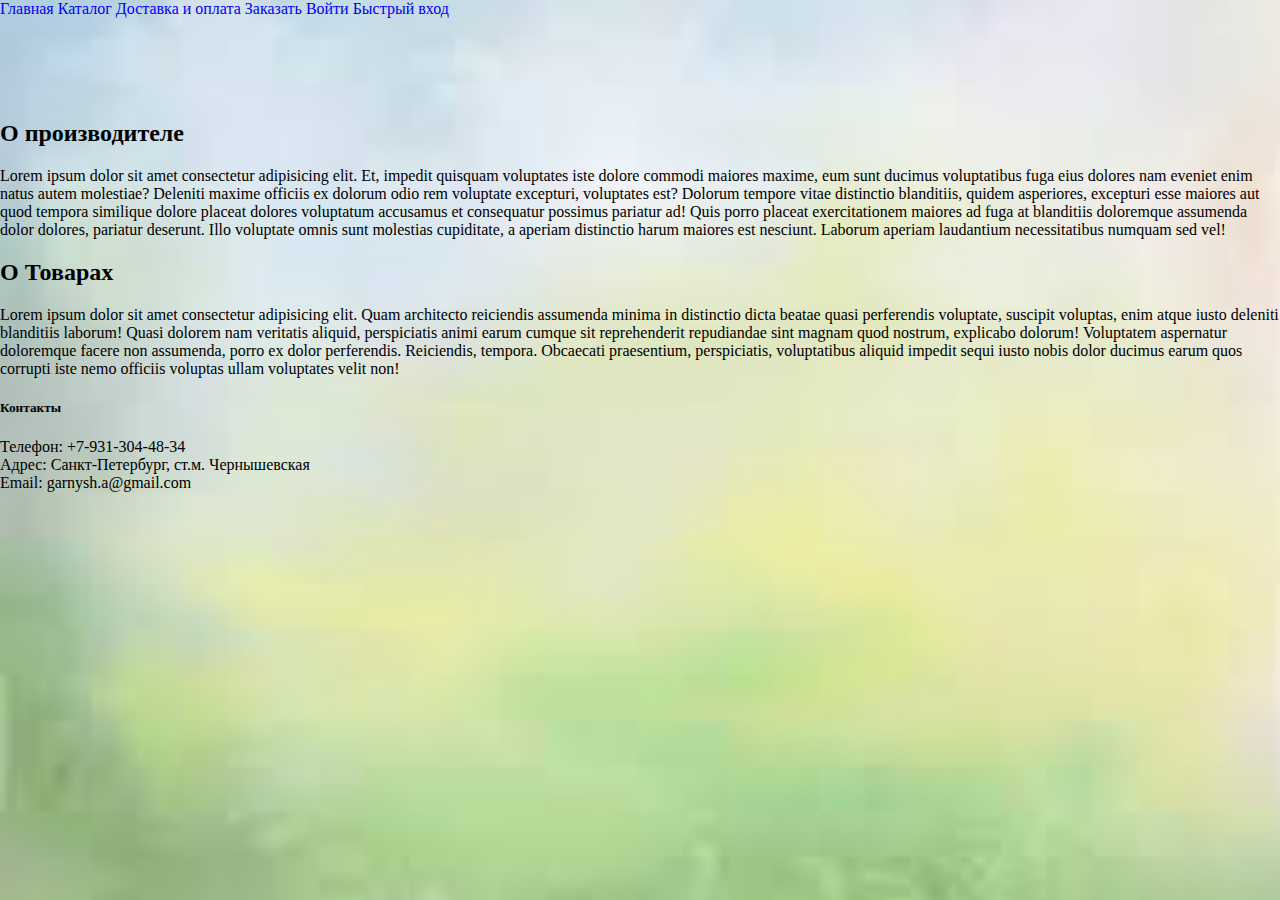
<file: homework1/index.html>
<!DOCTYPE html>
<html lang="ru">

<head>
    <meta charset="UTF-8">
    <meta name="autor" content="Anna Garnysh">
    <title>Главная</title>
    <link rel="shortcut icon" href="favicon.ico" type="image/x-icon">
    <link rel="stylesheet" href="css/style.css">
</head>

<body>
    <header>
        <nav>
            <a href="index.html">Главная</a>
            <a href="catalog.html">Каталог</a>
            <a href="delivery.html">Доставка и оплата</a>
            <a href="order.html">Заказать</a>
            <a href="autorization.html">Войти</a>
            <a href="#open">Быстрый вход</a>
        </nav>
        <div id="open" class="open">
            <div>
                <input name="email" id="email" type="email" placeholder="Введите e-mail" required autofocus>
            </div>
            <div>
                <input name="password" id="pass" type="password" placeholder="Введите пароль">
            </div>
            <div>
                <label>
                    Запомнить меня:
                    <input type="checkbox" checked>
                </label>
            </div>
            <a href="#close">Закрыть</a>
        </div>
    </header>
    <main>
        <section>
            <h2>О производителе</h2>
            <p>Lorem ipsum dolor sit amet consectetur adipisicing elit. Et, impedit quisquam voluptates
                iste dolore commodi maiores maxime, eum sunt ducimus voluptatibus fuga eius dolores nam
                eveniet enim natus autem molestiae? Deleniti maxime officiis ex dolorum odio rem voluptate
                excepturi, voluptates est? Dolorum tempore vitae distinctio blanditiis, quidem asperiores,
                excepturi esse maiores aut quod tempora similique dolore placeat dolores voluptatum
                accusamus et consequatur possimus pariatur ad! Quis porro placeat exercitationem maiores
                ad fuga at blanditiis doloremque assumenda dolor dolores, pariatur deserunt.
                Illo voluptate omnis sunt molestias cupiditate, a aperiam distinctio harum maiores est
                nesciunt. Laborum aperiam laudantium necessitatibus numquam sed vel!
            </p>
        </section>
        <section>
            <h2>О Товарах</h2>
            <p>
                Lorem ipsum dolor sit amet consectetur adipisicing elit. Quam architecto reiciendis
                assumenda minima in distinctio dicta beatae quasi perferendis voluptate, suscipit voluptas,
                enim atque iusto deleniti blanditiis laborum! Quasi dolorem nam veritatis aliquid,
                perspiciatis animi earum cumque sit reprehenderit repudiandae sint magnam quod nostrum,
                explicabo dolorum! Voluptatem aspernatur doloremque facere non assumenda, porro ex dolor
                perferendis. Reiciendis, tempora. Obcaecati praesentium, perspiciatis, voluptatibus aliquid
                impedit sequi iusto nobis dolor ducimus earum quos corrupti
                iste nemo officiis voluptas ullam voluptates velit non!
            </p>
        </section>
    </main>
    <footer>
        <h5>Контакты</h5>
        <p>
            Телефон: +7-931-304-48-34<br>
            Адрес: Санкт-Петербург, ст.м. Чернышевская<br>
            Email: garnysh.a@gmail.com
        </p>
    </footer>
</body>

</html>
</file>
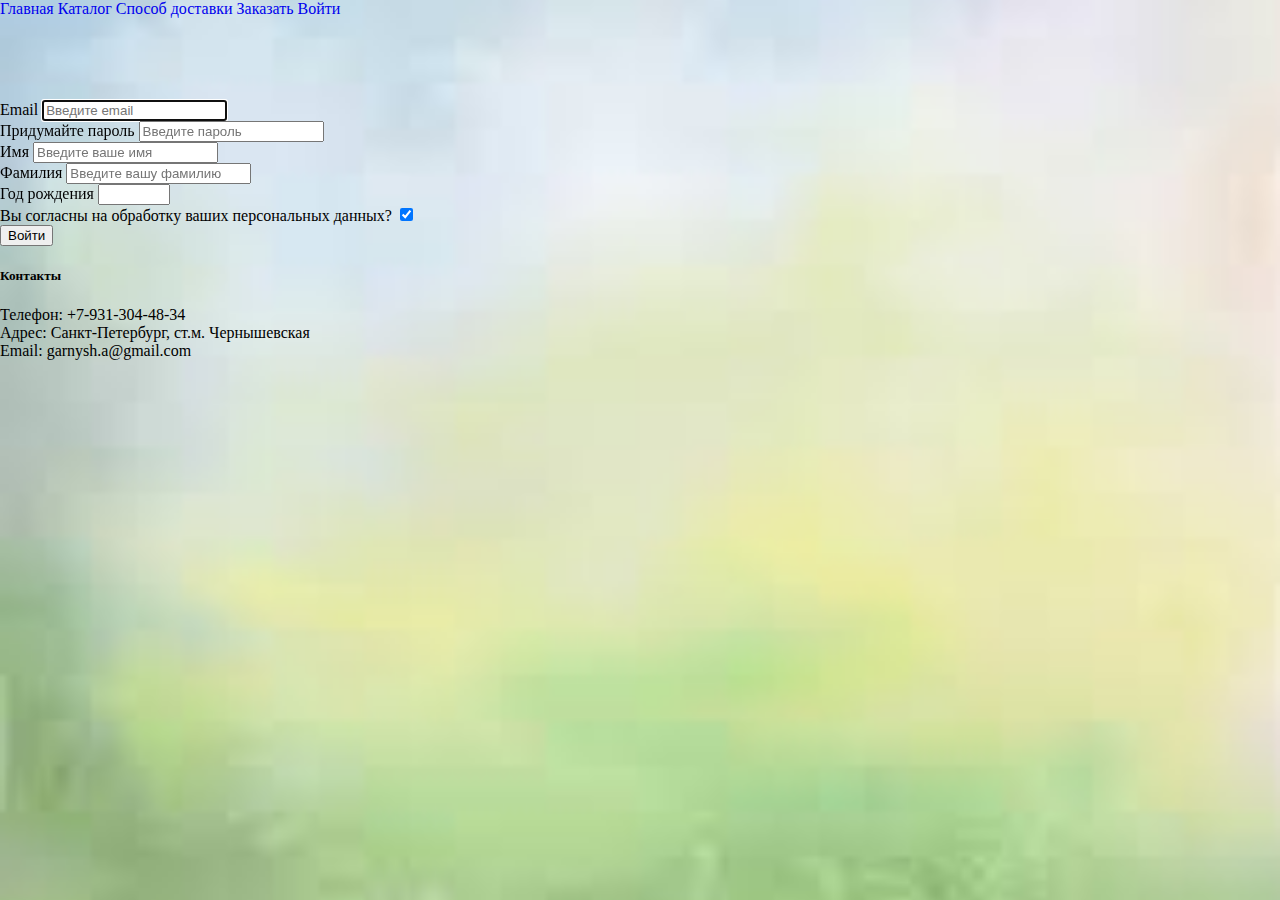
<file: homework1/autorization.html>
<!DOCTYPE html>
<html lang="ru">
<head>
    <meta charset="UTF-8">
    <meta name="viewport" content="width=device-width, initial-scale=1.0">
    <link rel="stylesheet" href="css/style.css">
    <title>Регистрация</title>
</head>
<body>
    <header>
        <nav>
            <a href="index.html">Главная</a>
            <a href="catalog.html">Каталог</a>
            <a href="delivery.html">Способ доставки</a>
            <a href="order.html">Заказать</a>
            <a href="autorization.html">Войти</a>
        </nav>
    </header>
    <main>
      <form action="#" method="POST">
         <div>
             <label for="email">Email</label>
             <input name="email" id="email" type="email" placeholder="Введите email" required autofocus>
         </div>
         <div>
             <label for="password">Придумайте пароль</label>
             <input name="password" id="password" type="password" placeholder="Введите пароль" required>           
         </div>
         <div>
             <label for="name">Имя</label>
             <input name="name" id="name" type="text" placeholder="Введите ваше имя" required>
         </div>
         <div>
             <label for="firstname">Фамилия</label>
             <input name="firstname" id="firstname" type="text" placeholder="Введите вашу фамилию" required>
         </div>
         <div>
             <label for="years">Год рождения</label>
             <input name="years" id="years" type="number" min="1920" max="2002">
         </div>
         <div>
             <label>
             Вы согласны на обработку ваших персональных данных?
             <input type="checkbox" checked required>
           </label>
         </div>
         <div>
             <input type="submit" value="Войти">
         </div>
     </form>
  </main> 
  <footer>
      <h5>Контакты</h5>
      <p>
         Телефон: +7-931-304-48-34<br>
         Адрес: Санкт-Петербург, ст.м. Чернышевская<br>
         Email: garnysh.a@gmail.com
      </p>
  </footer>
</body>
</html>
</file>
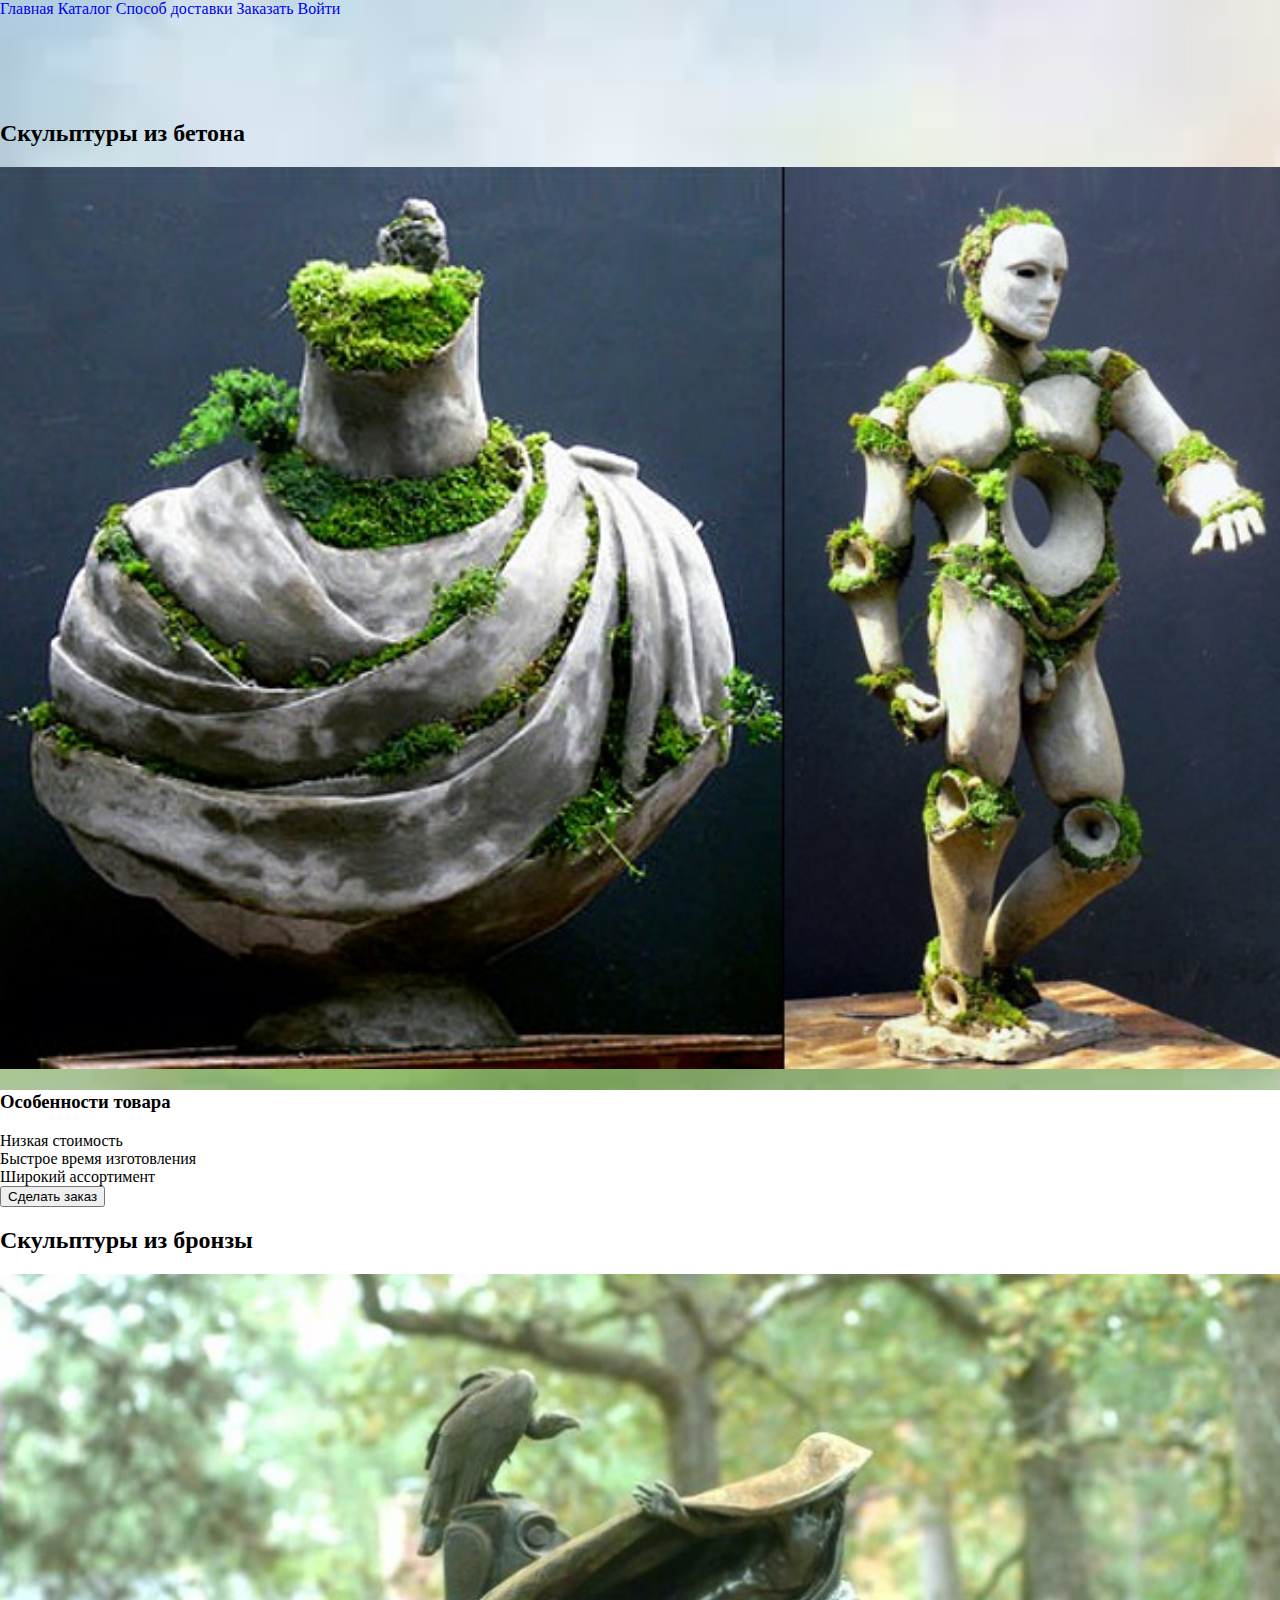
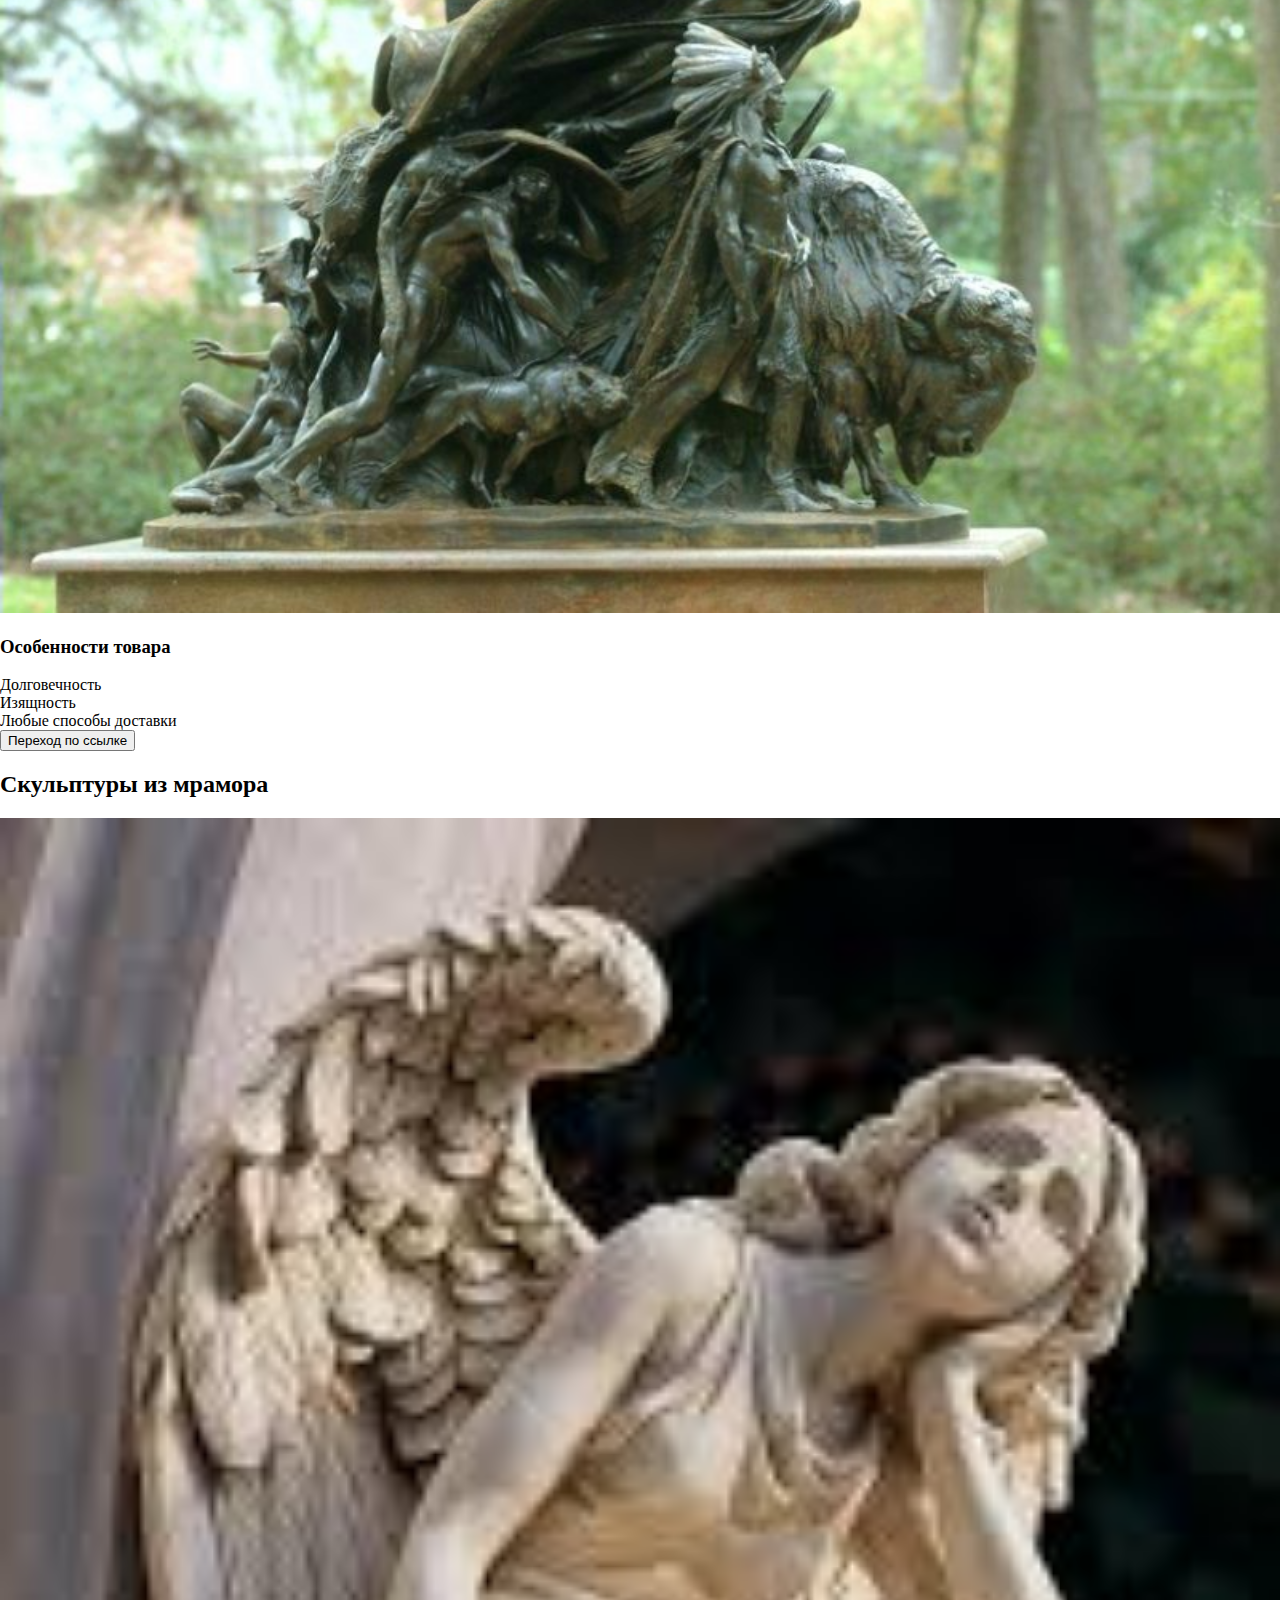
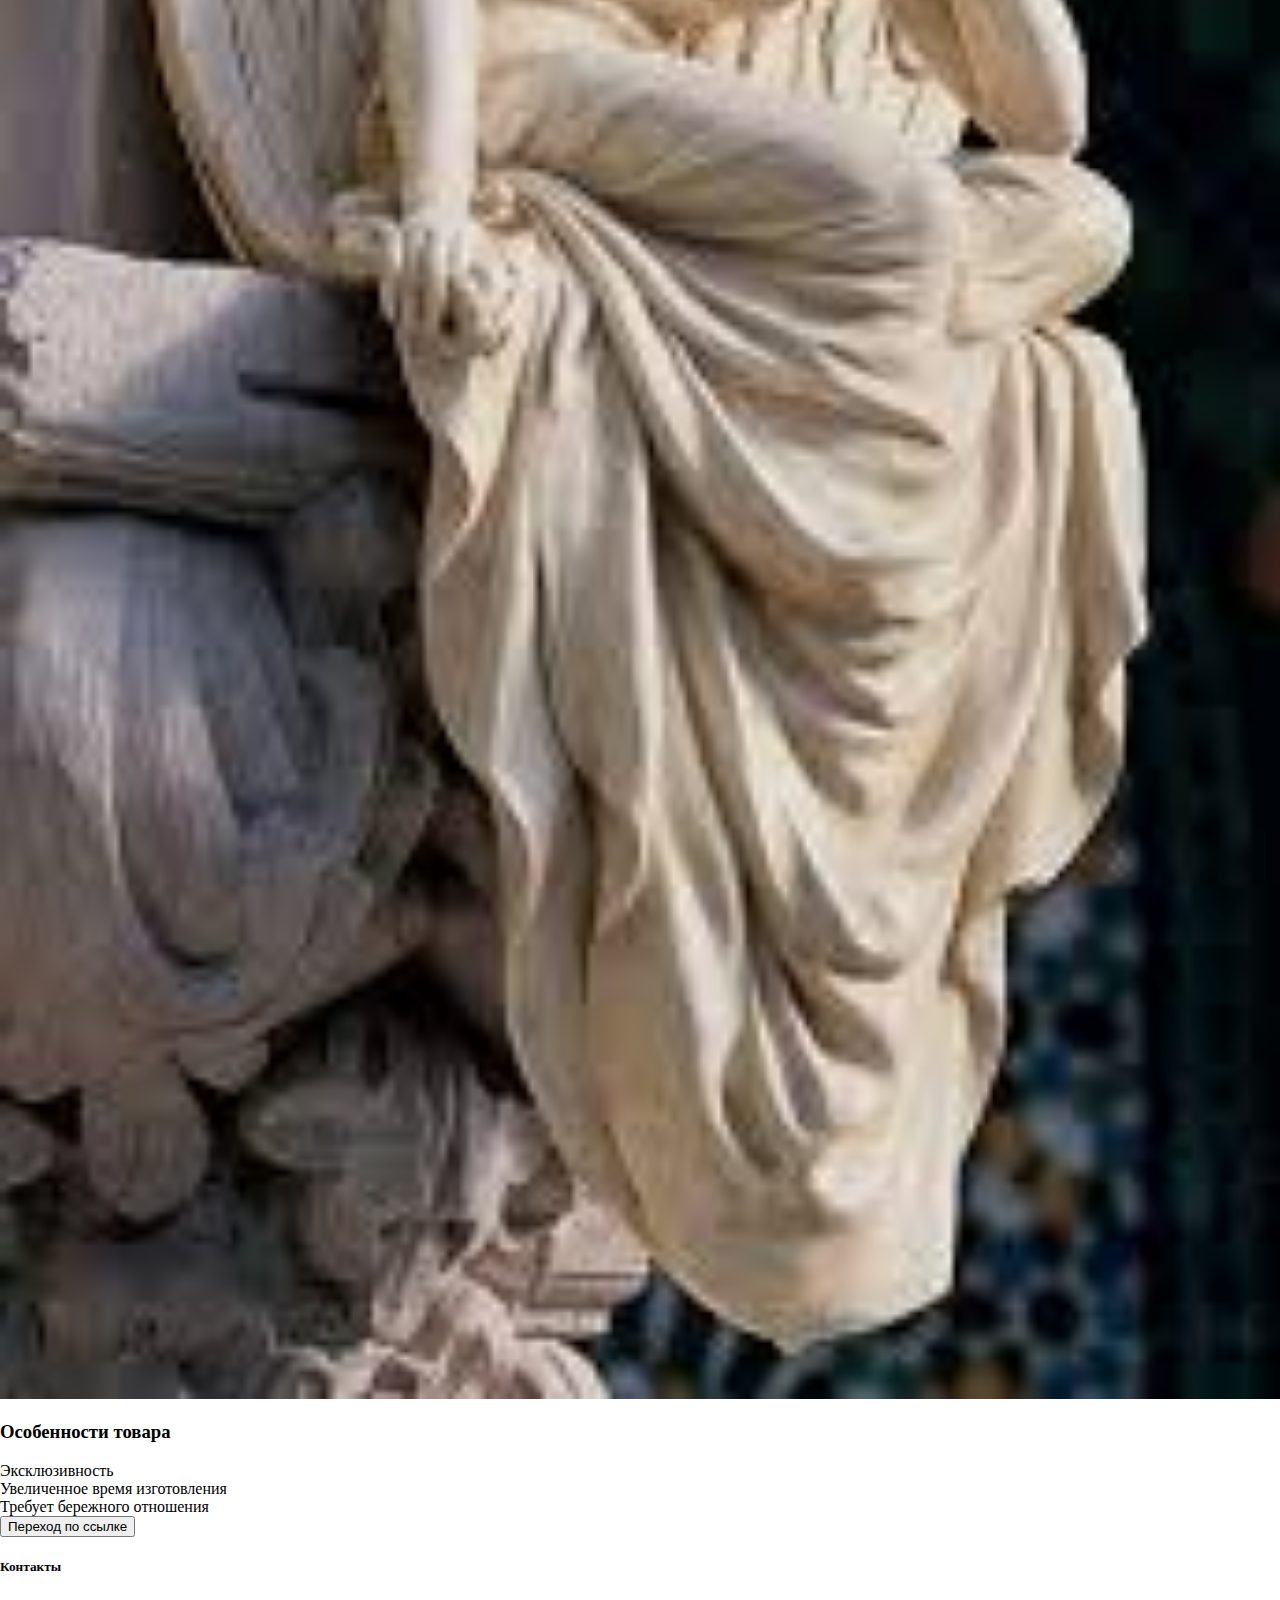
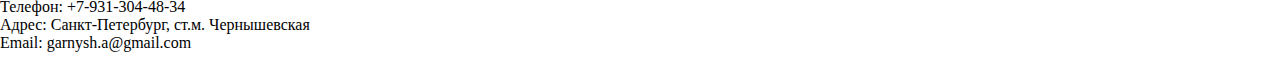
<file: homework1/catalog.html>
<!DOCTYPE html>
<html lang="ru">
<head>
    <meta charset="UTF-8">
    <meta name="autor" content="Anna Garnysh"> 
    <title>Каталог</title>
    <link rel="shortcut icon" href="favicon.ico" type="image/x-icon">
    <link rel="stylesheet" href="css/style.css">
</head>
<body>
   <header>
       <nav>
           <a href="index.html">Главная</a>
           <a href="catalog.html">Каталог</a>
           <a href="delivery.html">Способ доставки</a>
           <a href="order.html">Заказать</a>
           <a href="autorization.html">Войти</a>
       </nav>
   </header>
   <main>
      <section>
         <h2>Скульптуры из бетона</h2>
         <img src="img/beton/beton-i-moh.jpg" alt="Скульптура из бетона" height="300" width="300">
         <h3>Особенности товара</h3>         
         <ul>
             <li>Низкая стоимость</li>
             <li>Быстрое время изготовления</li>
             <li>Широкий ассортимент</li>           
         </ul>
         <form action="order.html">
             <button>Сделать заказ</button>
         </form>
       </section>
       <section>
           <h2>Скульптуры из бронзы</h2>
            <img src="img/bronza/skulptura-iz-bronzy12.jpg" alt="Скульптура из бронзы" height="300" width="300">
           <h3>Особенности товара</h3>
           <ul>
               <li>Долговечность</li>
               <li>Изящность</li>
               <li>Любые способы доставки</li>
           </ul>
           <form action="order.html">
               <button>Переход по ссылке</button>
           </form>
       </section>
       <section>
           <h2>Скульптуры из мрамора</h2>
           <img src="img/mramor/mramor.jpg" alt="Скульптура из мрамора" height="300" width="300">
           <h3>Особенности товара</h3>
           <ul>
               <li>Эксклюзивность</li>
               <li>Увеличенное время изготовления</li>
               <li>Требует бережного отношения</li>
           </ul>
           <form action="order.html">
               <button>Переход по ссылке</button>
           </form>
       </section>
   </main>
    <footer>
        <h5>Контакты</h5>
        <p>
            Телефон: +7-931-304-48-34<br>
            Адрес: Санкт-Петербург, ст.м. Чернышевская<br>
            Email: garnysh.a@gmail.com
        </p>
    </footer>
</body>
</html>
</file>
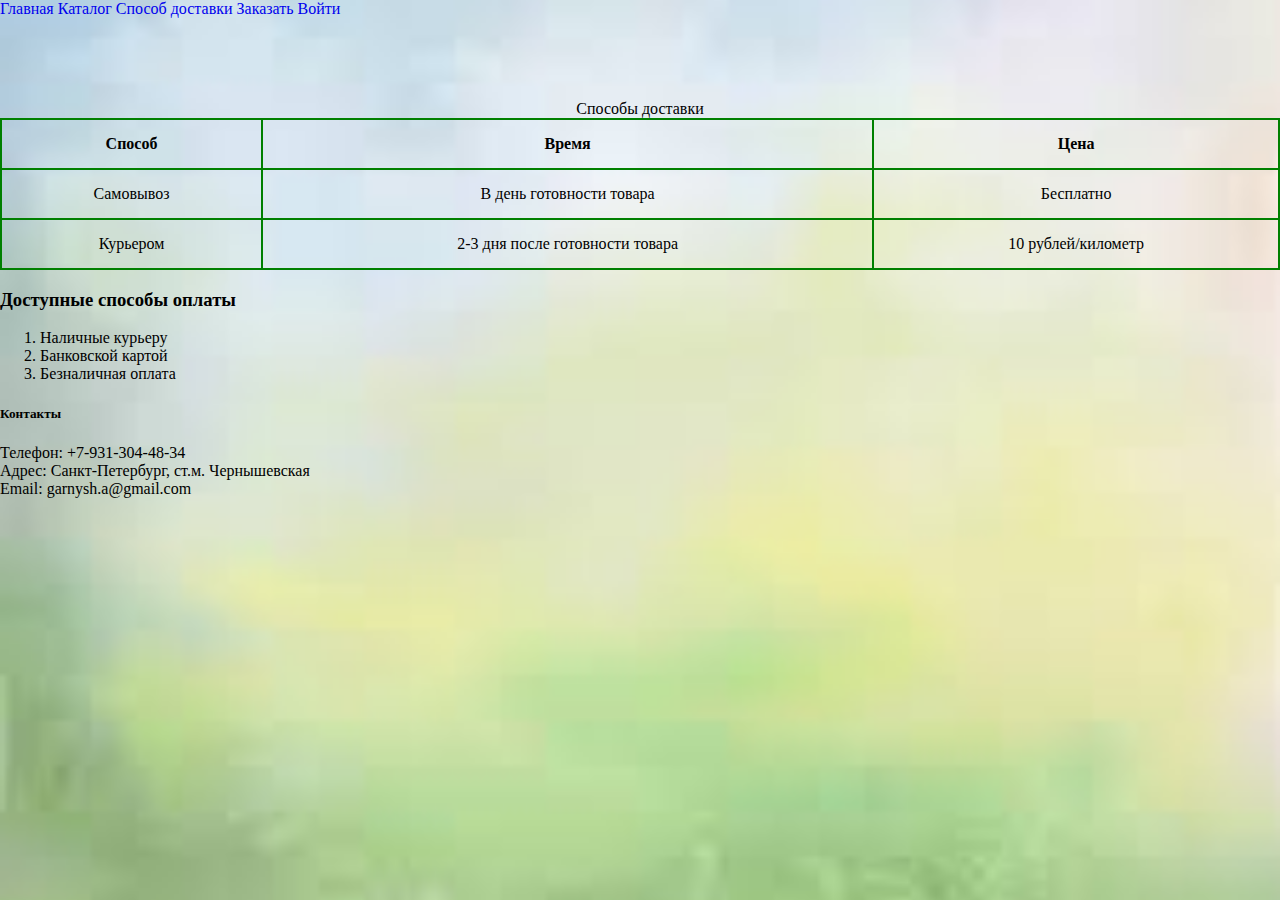
<file: homework1/delivery.html>
<!DOCTYPE html>
<html lang="ru">
<head>
    <meta charset="UTF-8">
    <meta name="autor" content="Anna Garnysh">
    <title>Доставка и оплата</title>
    <link rel="shortcut icon" href="favicon.ico" type="image/x-icon">
    <link rel="stylesheet" href="css/style.css">
</head>
<body>
   <header>
        <nav>
            <a href="index.html">Главная</a>
            <a href="catalog.html">Каталог</a>
            <a href="delivery.html">Способ доставки</a>
            <a href="order.html">Заказать</a>
            <a href="autorization.html">Войти</a>
        </nav>
    </header>
    <main>
        <section>
            <table>
              <caption>Способы доставки</caption>
              <tr>
                 <th>Способ</th>
                 <th>Время</th>
                 <th>Цена</th>
              </tr>
              <tr>
                 <td>Самовывоз</td>
                 <td>В день готовности товара</td>
                 <td>Бесплатно</td>
              </tr>
              <tr>
                 <td>Курьером</td>
                 <td>2-3 дня после готовности товара</td>
                 <td>10 рублей/километр</td>
              </tr>
            </table>
        </section>
        <section>
           <h3>Доступные способы оплаты</h3>
           <ol>
              <li>Наличные курьеру</li>
              <li>Банковской картой</li>
              <li>Безналичная оплата</li>
            </ol>
        </section>
    </main>
     <footer>
         <h5>Контакты</h5>
         <p>
             Телефон: +7-931-304-48-34<br>
             Адрес: Санкт-Петербург, ст.м. Чернышевская<br>
             Email: garnysh.a@gmail.com
         </p>
     </footer>
</body>
</html>
</file>
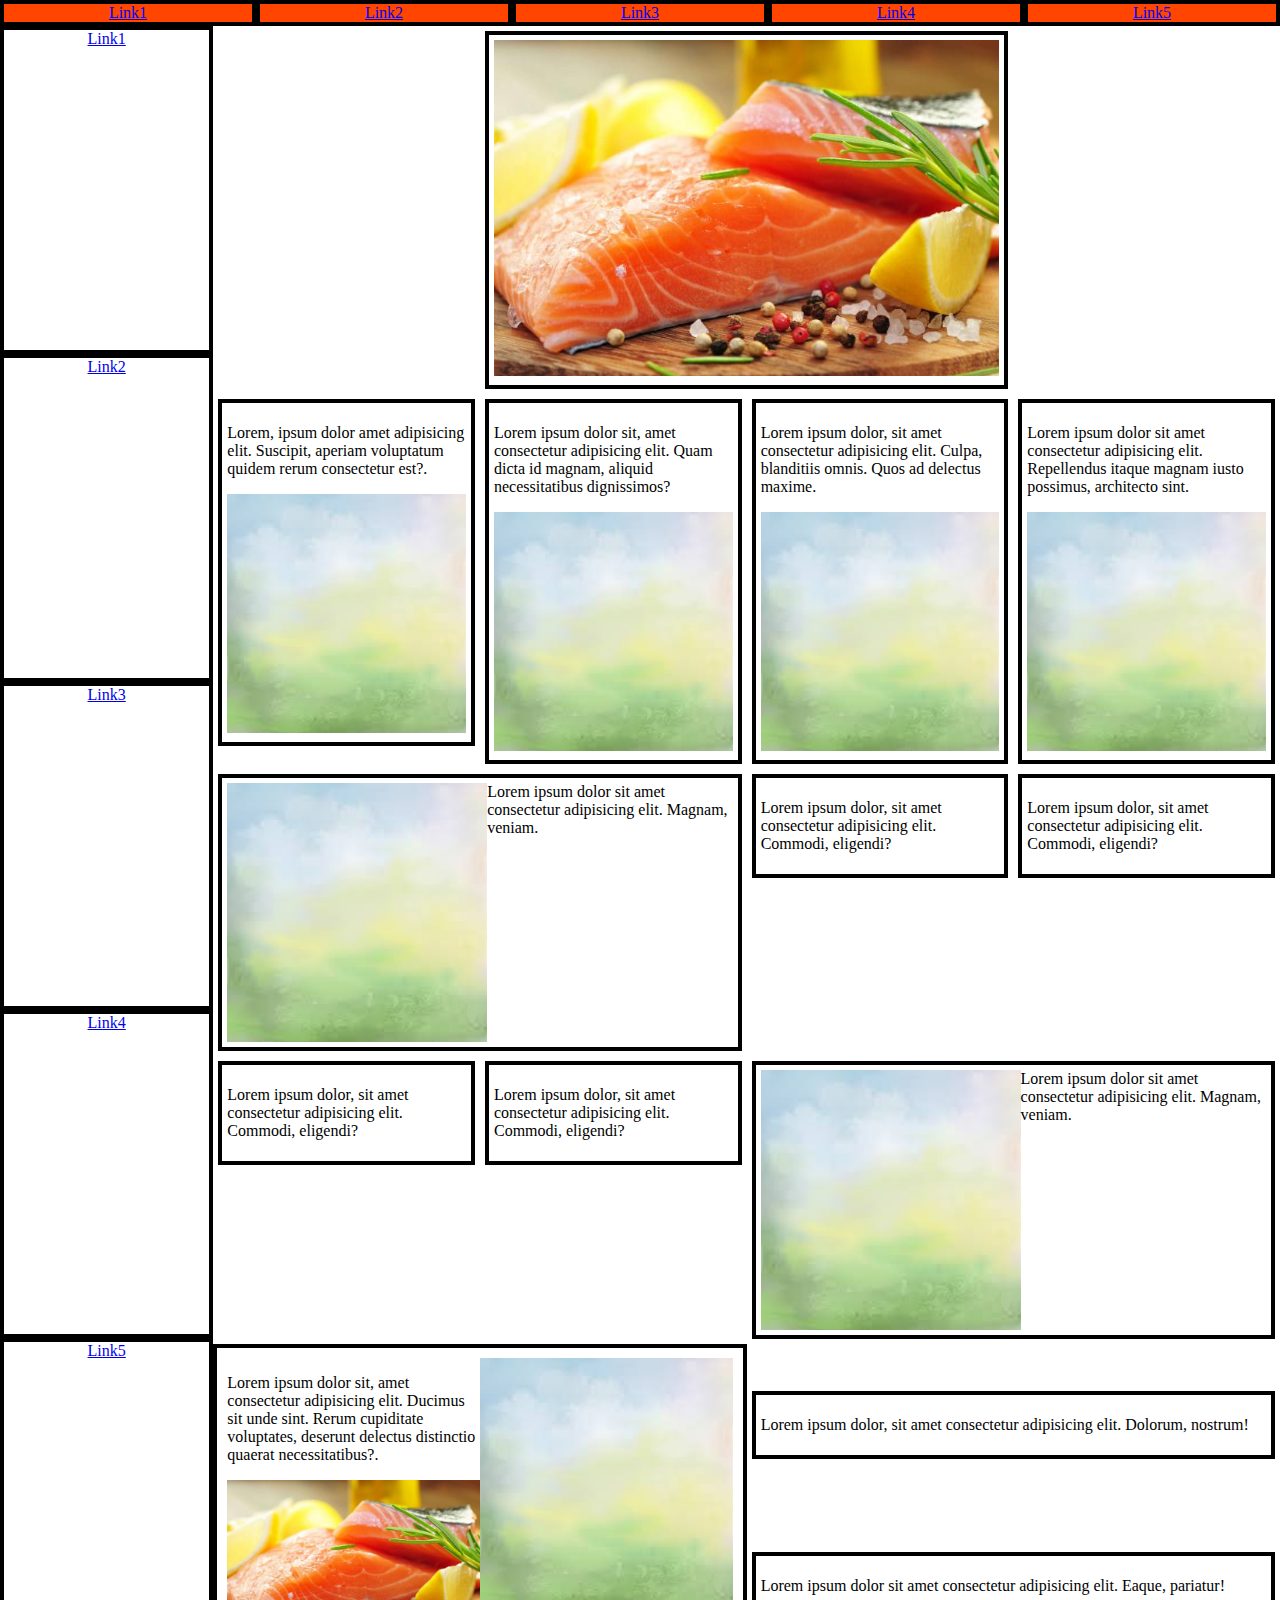
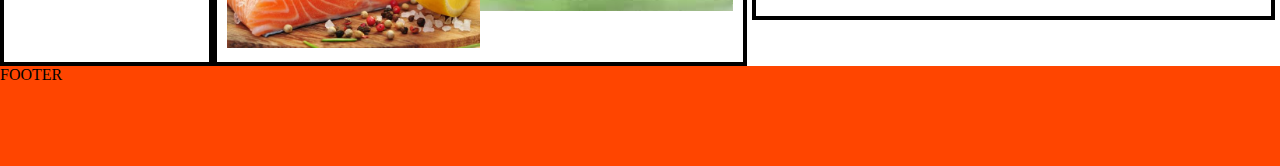
<file: homework1/flexbox.html>
<!DOCTYPE html>
<html lang="en">

<head>
    <meta charset="UTF-8">
    <meta name="viewport" content="width=device-width, initial-scale=1.0">
    <title>Flexbox</title>
    <link rel="stylesheet" href="css/flex-grid.css">
    <link rel="stylesheet" href="css/flex-style.css">

</head>

<body>
    <header class="flex-row">
        <a class="border" href="#">Link1</a>
        <a class="border" href="#">Link2</a>
        <a class="border" href="#">Link3</a>
        <a class="border" href="#">Link4</a>
        <a class="border" href="#">Link5</a>
    </header>

    <div class="flex-row">
        <div class="col-2 flex-column container">
            <a class="border" href="#">Link1</a>
            <a class="border" href="#">Link2</a>
            <a class="border" href="#">Link3</a>
            <a class="border" href="#">Link4</a>
            <a class="border" href="#">Link5</a>
        </div>

        <main class="col-10">
            <div class="offset-3 col-6">
                <div class="margin border padding">
                    <img src="img/bg/salomon.jpg">
                </div>
            </div>

            <div class="flex-row">
                <div class="col-3">
                    <div class="margin border padding">
                        <p>Lorem, ipsum dolor amet adipisicing elit. Suscipit, aperiam voluptatum quidem
                            rerum consectetur est?.</p>
                        <img src="img/bg/bg.jpg">
                    </div>
                </div>
                <div class="col-3">
                    <div class="margin border padding">
                        <p>Lorem ipsum dolor sit, amet consectetur adipisicing elit. Quam dicta id magnam, aliquid
                            necessitatibus dignissimos?</p>
                        <img src="img/bg/bg.jpg">
                    </div>
                </div>
                <div class="col-3">
                    <div class="margin border padding">
                        <p>Lorem ipsum dolor, sit amet consectetur adipisicing elit. Culpa, blanditiis omnis. Quos ad
                            delectus maxime.</p>
                        <img src="img/bg/bg.jpg">
                    </div>
                </div>
                <div class="col-3">
                    <div class="margin border padding">
                        <p>Lorem ipsum dolor sit amet consectetur adipisicing elit. Repellendus itaque magnam iusto
                            possimus, architecto sint.</p>
                        <img src="img/bg/bg.jpg">
                    </div>
                </div>
            </div>

            <div class="flex-row">
                <div class="col-6">
                    <div class="margin padding border">
                        <div class="flex-row">
                            <img src="img/bg/bg.jpg">
                            <span>Lorem ipsum dolor sit amet consectetur adipisicing elit. Magnam, veniam.</span>
                        </div>
                    </div>
                </div>
                <div class="col-3">
                    <div class="margin padding border">
                        <p>Lorem ipsum dolor, sit amet consectetur adipisicing elit. Commodi, eligendi?</p>
                    </div>
                </div>
                <div class="col-3">
                    <div class="margin padding border">
                        <p>Lorem ipsum dolor, sit amet consectetur adipisicing elit. Commodi, eligendi?</p>
                    </div>
                </div>
            </div>

            <div class="flex-row">
                <div class="col-3">
                    <div class="margin padding border">
                        <p>Lorem ipsum dolor, sit amet consectetur adipisicing elit. Commodi, eligendi?</p>
                    </div>
                </div>
                <div class="col-3">
                    <div class="margin padding border">
                        <p>Lorem ipsum dolor, sit amet consectetur adipisicing elit. Commodi, eligendi?</p>
                    </div>
                </div>
                <div class="col-6">
                    <div class="margin padding border">
                        <div class="flex-row">
                            <img src="img/bg/bg.jpg">
                            <span>Lorem ipsum dolor sit amet consectetur adipisicing elit. Magnam, veniam.</span>
                        </div>
                    </div>
                </div>
            </div>




            <div class="flex-row">


                <div class="border col-6">
                    <div class="margin padding">
                        <div class="flex-row">
                            <div class="col-6">
                                <p>Lorem ipsum dolor sit, amet consectetur adipisicing elit. Ducimus sit unde sint. Rerum cupiditate voluptates, deserunt delectus distinctio quaerat necessitatibus?.</p>
                                <img src="img/bg/salomon.jpg">
                            </div>
                            <div class="col-6">
                                <img src="img/bg/bg.jpg">
                            </div>
                        </div>
                    </div>
                </div>



                <div class="flex-column col-6 container">
                    <div class="border margin padding">
                        <p>Lorem ipsum dolor, sit amet consectetur adipisicing elit. Dolorum, nostrum!
                        </p>
                    </div>
                    <div class="border margin padding">
                        <p>Lorem ipsum dolor sit amet consectetur adipisicing elit. Eaque, pariatur!</p>
                    </div>
                </div>
            </div>

        </main>
    </div>
    <footer>FOOTER</footer>
</body>

</html>
</file>
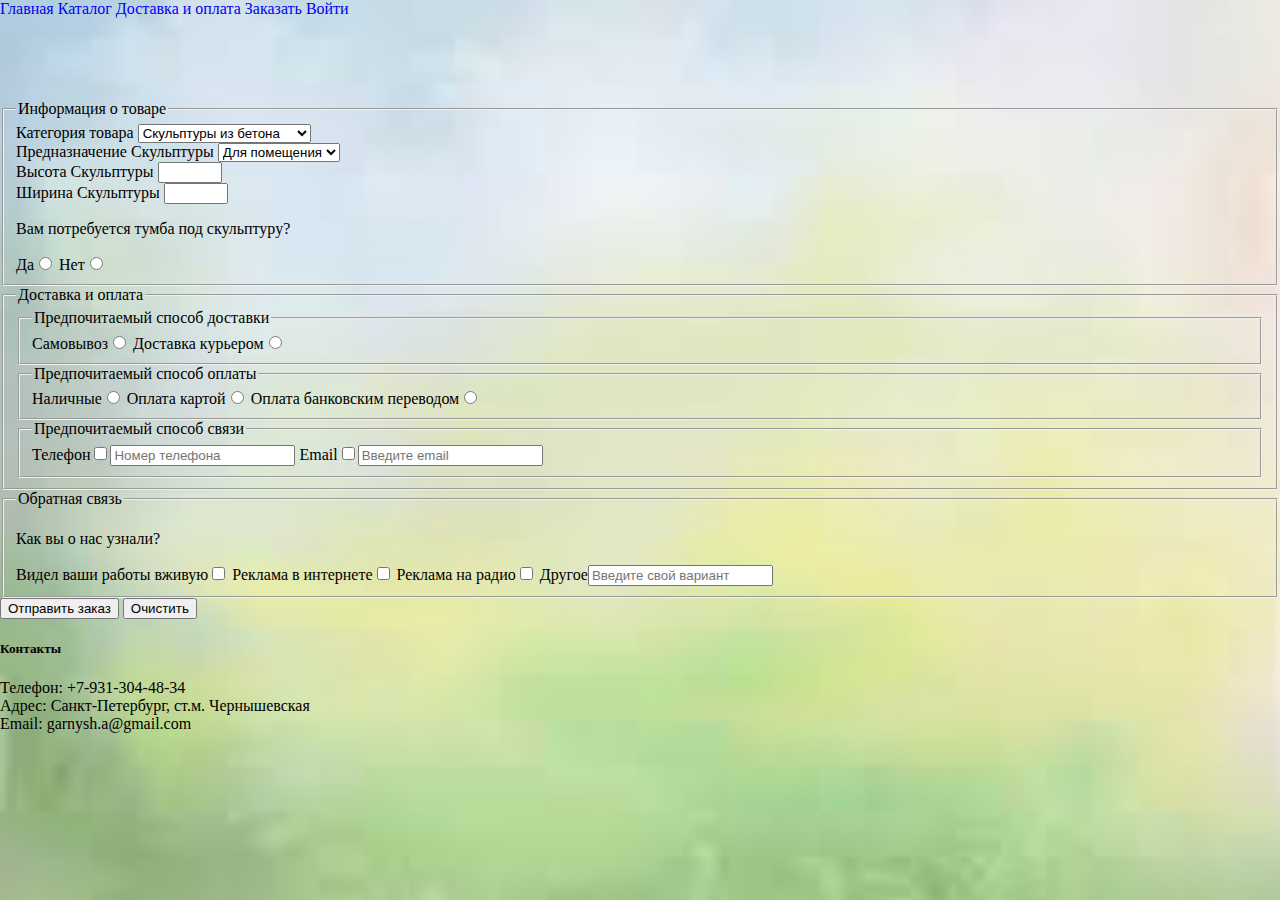
<file: homework1/order.html>
<!DOCTYPE html>
<html lang="ru">

<head>
    <meta charset="UTF-8">
    <meta name="autor" content="Anna Garnysh">
    <title>Оформление заказа</title>
    <link rel="shortcut icon" href="favicon.ico" type="image/x-icon">
    <link rel="stylesheet" href="css/style.css">
</head>

<body>
    <header>
        <nav>
            <a href="index.html">Главная</a>
            <a href="catalog.html">Каталог</a>
            <a href="delivery.html">Доставка и оплата</a>
            <a href="order.html">Заказать</a>
            <a href="autorization.html">Войти</a>
        </nav>
    </header>
    <main class=>
        <form action="#" method="POST" enctype="multipart/form-data">
            <fieldset>
                <legend>Информация о товаре</legend>
                <div>
                    <label for="category">Категория товара</label>
                    <select id="category">
                        <option>Скульптуры из бетона</option>
                        <option>Скульптуры из бронзы</option>
                        <option>Скульптуры из мрамора</option>
                    </select>
                </div>
                <div>
                    <label for="category">Предназначение Скульптуры</label>
                    <select id="category">
                        <option>Для помещения</option>
                        <option>Для улицы</option>
                    </select>
                </div>
                <div>
                    <label for="height">Высота Скульптуры</label>
                    <input id="height" type="number" min="0" max="100">
                </div>
                <div>
                    <label for="width">Ширина Скульптуры</label>
                    <input id="width" type="number" min="0" max="100">
                </div>
                <div>
                    <p>Вам потребуется тумба под скульптуру?</p>
                    <label>Да<input type="radio" value="yes" name="stand"></label>
                    <label>Нет<input type="radio" value="no" name="stand"></label>
                </div>
            </fieldset>
            <fieldset>
                <legend>Доставка и оплата</legend>
                <fieldset>
                    <legend>Предпочитаемый способ доставки</legend>
                    <label>Самовывоз<input type="radio" value="1" name="delivery"></label>
                    <label>Доставка курьером<input type="radio" value="2" name="delivery"></label>
                </fieldset>
                <fieldset>
                    <legend>Предпочитаемый способ оплаты</legend>
                    <label>Наличные<input type="radio" value="cash" name="pay"></label>
                    <label>Оплата картой<input type="radio" value="card" name="pay"></label>
                    <label>Оплата банковским переводом<input type="radio" value="bank" name="pay"></label>
                </fieldset>
                <fieldset>
                    <legend>Предпочитаемый способ связи</legend>
                    <label>Телефон<input type="checkbox" name="phone"><input type="text"
                            placeholder="Номер телефона"></label>
                    <label>Email<input type="checkbox" name="Email"><input type="text"
                            placeholder="Введите email"></label>
                </fieldset>
            </fieldset>
            <fieldset>
                <legend>Обратная связь</legend>
                <p>Как вы о нас узнали?</p>
                <label>Видел ваши работы вживую<input type="checkbox" name="promotion[]" value="1"></label>
                <label>Реклама в интернете<input type="checkbox" name="promotion[]" value="2"></label>
                <label>Реклама на радио<input type="checkbox" name="promotion[]" value="2"></label>
                <label>Другое<input type="text" name="promotion[]" placeholder="Введите свой вариант"></label>
            </fieldset>
            <div>
                <button type="submit">Отправить заказ</button>
                <button type="reset">Очистить</button>
            </div>
        </form>
    </main>
    <footer>
        <h5>Контакты</h5>
        <p>
            Телефон: +7-931-304-48-34<br>
            Адрес: Санкт-Петербург, ст.м. Чернышевская<br>
            Email: garnysh.a@gmail.com
        </p>
    </footer>
</body>

</html>
</file>
<file: homework1/css/style.css>
body {
    font-size: 18p;
    margin: 0;
}

a {
    text-decoration: none;
}

ul {
    list-style-type: none;
    margin: 0;
    padding: 0;
}

.container {
    max-width: 1000px;
    margin: 0 auto;
}

img {
    width: 100%;
    height: auto;
}

table,
th,
td {
    border: 2px solid green;
}

table {
    border-collapse: collapse;
    width: 100%;
}

th,
td {
    padding: 15px;
    text-align: center;
}

.text-brown-1 {
    color: #efebe9;
}

.text-brown-2 {
    color: #d7ccc8;
}

.text-brown-3 {
    color: #bcaaa4;
}

.text-brown-4 {
    color: #fdebe9;
}

.text-brown-5 {
    color: #eabcc9;
}

.text-brown-6 {
    color: #06011f;
}

.bg-brown-1 {
    background: #efebe9;
}

.bg-brown-2 {
    background: #d7ccc8;
}

.bg-brown-3 {
    background: #bcaaa4;
}

.bg-brown-4 {
    background: #fdebe9;
}

.bg-brown-6 {
    background: #06011f;
}

header,
footer {
    height: 100px;
}

.more-bth {
    display: block;
    padding-top: 10px;
    padding-bottom: 10px;
    text-align: center;
}

body {
    background-image: url(../img/bg/bg.jpg);
    background-repeat: no-repeat;
    background-size: cover;
    background-position: center;
    height: 100vh;

}
.open {
    position: fixed;
    top: 0;
    right: 0;
    bottom: 0;
    left: 0;
    background: rgba(0, 0, 0, 0.8);
    z-index: 3;
    display: none;
}
.open:target {
    display: block;
}
</file>
<file: homework1/css/flex-grid.css>
* {
    box-sizing: border-box;
}

.flex-row {
    display: flex;
    flex-direction: row;
}

.flex-column {
    display: flex;
    flex-direction: column;
}

.col-1 {
    -ms-flex: 0 0 8.333333%;
    flex: 0 0 8.333333%;
    max-width: 8.333333%;
}

.col-2 {
    -ms-flex: 0 0 16.666667%;
    flex: 0 0 16.666667%;
    max-width: 16.666667%;
}

.col-3 {
    -ms-flex: 0 0 25%;
    flex: 0 0 25%;
    max-width: 25%;
}

.col-4 {
    -ms-flex: 0 0 33.333333%;
    flex: 0 0 33.333333%;
    max-width: 33.333333%;
}

.col-5 {
    -ms-flex: 0 0 41.666667%;
    flex: 0 0 41.666667%;
    max-width: 41.666667%;
}

.col-6 {
    -ms-flex: 0 0 50%;
    flex: 0 0 50%;
    max-width: 50%;
}

.col-7 {
    -ms-flex: 0 0 58.333333%;
    flex: 0 0 58.333333%;
    max-width: 58.333333%;
}

.col-8 {
    -ms-flex: 0 0 66.666667%;
    flex: 0 0 66.666667%;
    max-width: 66.666667%;
}

.col-9 {
    -ms-flex: 0 0 75%;
    flex: 0 0 75%;
    max-width: 75%;
}

.col-10 {
    -ms-flex: 0 0 83.333333%;
    flex: 0 0 83.333333%;
    max-width: 83.333333%;
}

.col-11 {
    -ms-flex: 0 0 91.666667%;
    flex: 0 0 91.666667%;
    max-width: 91.666667%;
}

.col-12 {
    -ms-flex: 0 0 100%;
    flex: 0 0 100%;
    max-width: 100%;
}

.offset-1 {
    margin-left: 8.333333%;
}

.offset-2 {
    margin-left: 16.666667%;
}

.offset-3 {
    margin-left: 25%;
}

.offset-4 {
    margin-left: 33.333333%;
}

.offset-5 {
    margin-left: 41.666667%;
}

.offset-6 {
    margin-left: 50%;
}

.offset-7 {
    margin-left: 58.333333%;
}

.offset-8 {
    margin-left: 66.666667%;
}

.offset-9 {
    margin-left: 75%;
}

.offset-10 {
    margin-left: 83.333333%;
}

.offset-11 {
    margin-left: 91.666667%;
}
</file>
<file: homework1/css/flex-style.css>
.padding {
    padding: 20px;
}
footer, header {
    height: 100px;
    background: orangered;
}
html {
    height: 100%;
}
body {
    margin: 0;
    height: 100%;
    display: flex;
    flex-direction: column;
}
img {
    width: 100%;
    height: auto;
}
.margin {
    margin: 5px;
}
.padding {
    padding: 5px;
}
footer {
    flex: 0 0 auto;
}
.border {
    border: 4px solid black;
}
header {
    justify-content: space-between;
 }
a {
    flex-grow: 1;
    text-align: center;
}
.container {
  justify-content: space-between;
  justify-content: space-around;
  }
</file>
